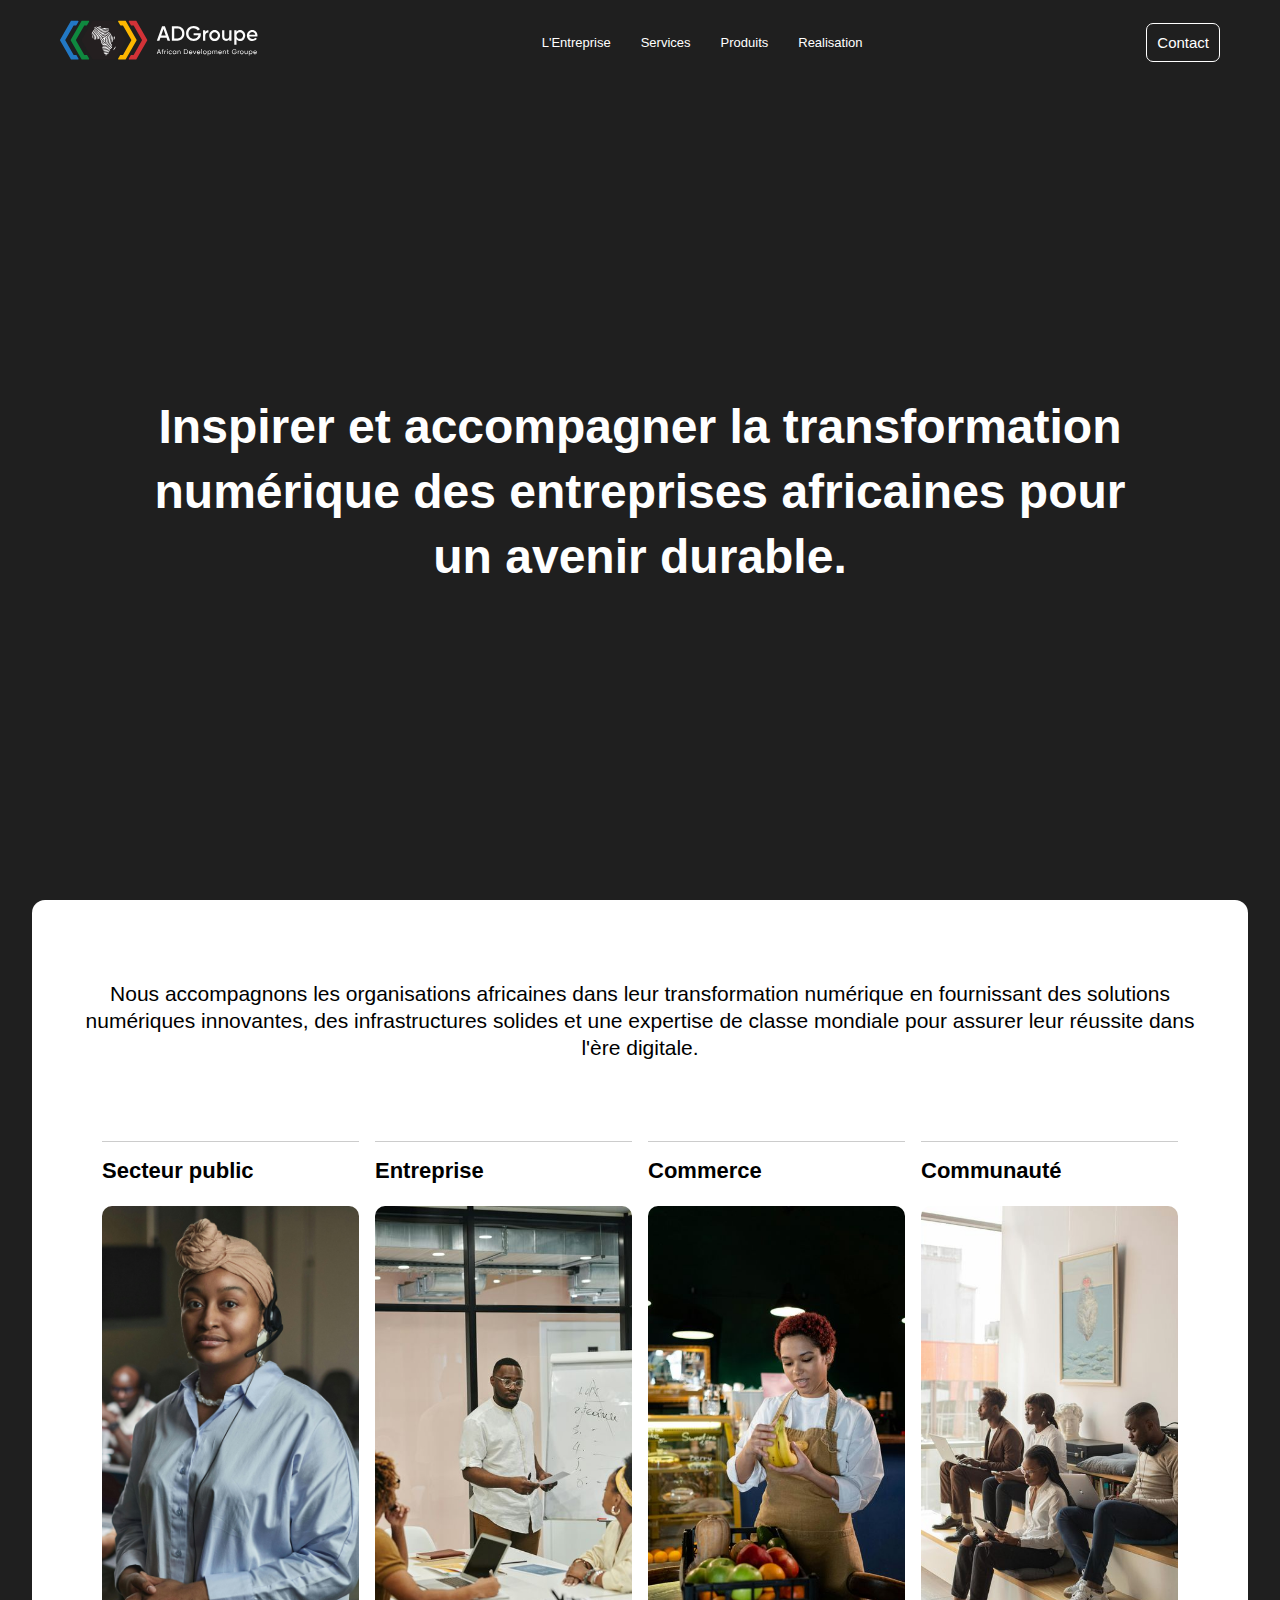
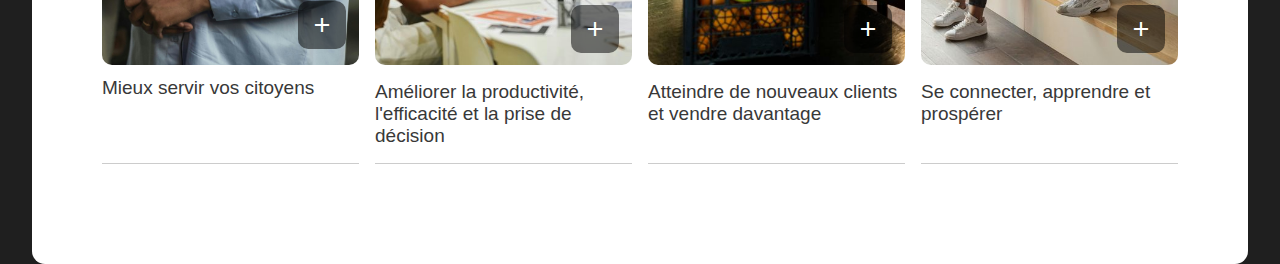
<file: index.html>
<!DOCTYPE html>
<html lang="en">
  <head>
    <meta charset="UTF-8" />
    <meta name="viewport" content="width=device-width, initial-scale=1.0" />
    <link rel="stylesheet" href="styles/style_home.css" />
    <link
      rel="stylesheet"
      href="https://fonts.googleapis.com/css2?family=Material+Symbols+Outlined:opsz,wght,FILL,GRAD@20..48,100..700,0..1,-50..200&icon_names=add"
    />
    <title>Adgroupe</title>
  </head>

  <body>
    <header>
      <nav class="nav_header_home">
        <a href="/"><img src="images/logo.svg" alt="adgroupe_logo" /></a>
        <div class="nav_list">
          <a href="enteprise.html"> L'Entreprise </a>
          <a href="service.html"> Services </a>
          <a href="produit.html"> Produits </a>
          <a href="realisation.html"> Realisation </a>
        </div>

        <a href="#" class="nav_header_contact">Contact</a>
      </nav>
    </header>
    <main>
      <section class="section_h1">
        <h1>
          Inspirer et accompagner la transformation numérique des entreprises
          africaines pour un avenir durable.
        </h1>
      </section>
      <section class="section_container_first_info">
        <h2>
          Nous accompagnons les organisations africaines dans leur
          transformation numérique en fournissant des solutions numériques
          innovantes, des infrastructures solides et une expertise de classe
          mondiale pour assurer leur réussite dans l'ère digitale.
        </h2>
        <div class="parend-grid">
          <a href="#">
            <h3 class="image_title">Secteur public</h3>
            <div class="img_parent">
              <div alt="" class="first_image"></div>
              <div class="foat-plus">
                <span class="material-symbols-outlined"> add </span>
              </div>
            </div>
            <p class="image_info_down">Mieux servir vos citoyens</p>
          </a>
          <a href="#">
            <h3 class="image_title">Entreprise</h3>
            <div class="img_parent">
              <img src="images/im_2.jpg" alt="" />
              <div class="foat-plus">
                <span class="material-symbols-outlined"> add </span>
              </div>
            </div>
            <p class="image_info_down">
              Améliorer la productivité, l'efficacité et la prise de décision
            </p>
          </a>
          <a href="#">
            <h3 class="image_title">Commerce</h3>
            <div class="img_parent">
              <img src="images/im_3.jpg" alt="" />
              <div class="foat-plus">
                <span class="material-symbols-outlined"> add </span>
              </div>
            </div>
            <p class="image_info_down">
              Atteindre de nouveaux clients et vendre davantage
            </p>
          </a>
          <a href="#">
            <h3 class="image_title">Communauté</h3>
            <div class="img_parent">
              <img src="images/im_4.jpg" alt="" />
              <div class="foat-plus">
                <span class="material-symbols-outlined"> add </span>
              </div>
            </div>
            <p class="image_info_down">Se connecter, apprendre et prospérer</p>
          </a>
        </div>
      </section>
    </main>
  </body>
</html>
</file>
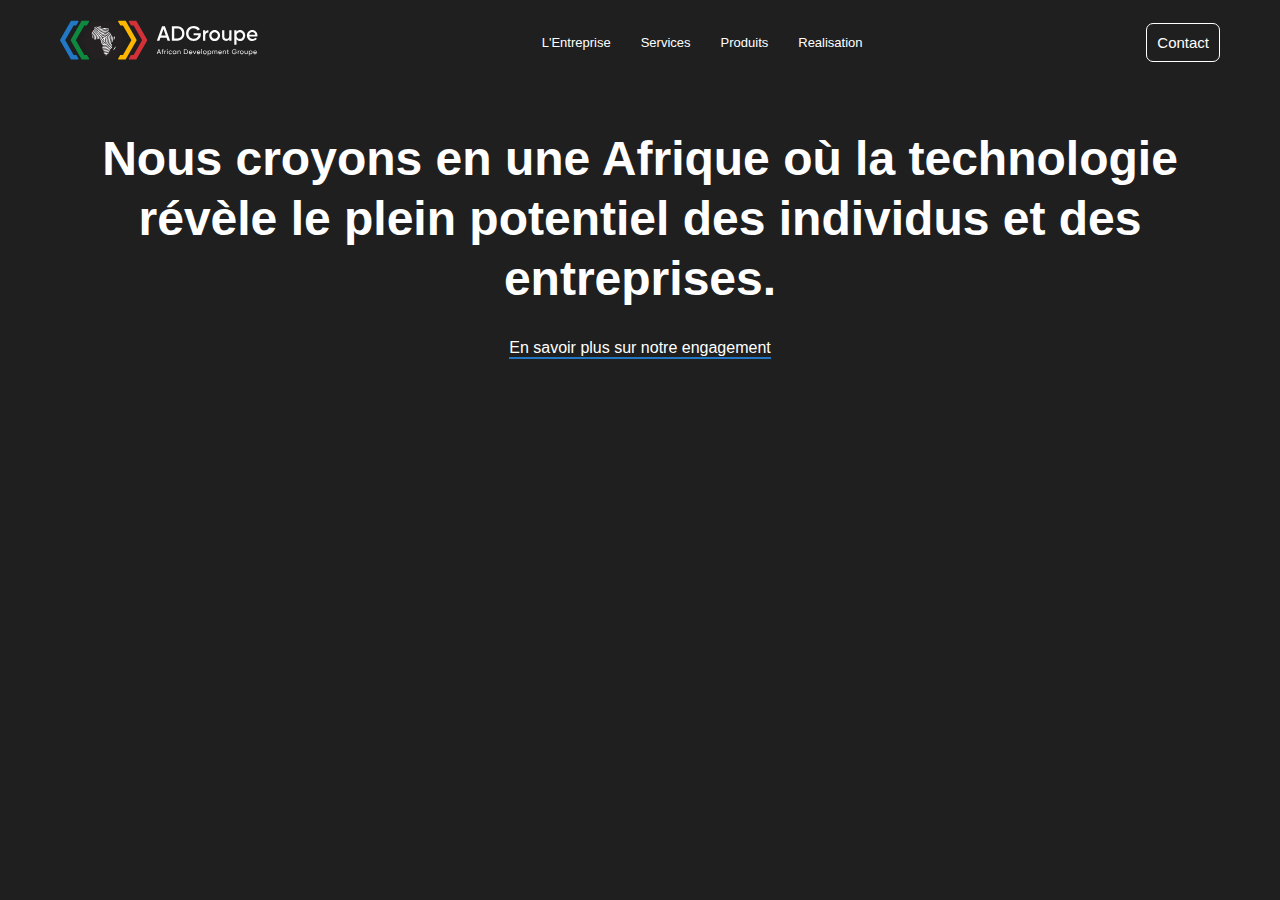
<file: enteprise.html>
<!DOCTYPE html>
<html lang="en">

<head>
    <meta charset="UTF-8">
    <meta name="viewport" content="width=device-width, initial-scale=1.0">
    <link rel="stylesheet" href="styles/style_Entreprise.css">
    <title>Company</title>
</head>

<body>
    <header>
        <nav class="nav_header_home">
            <a href="/"><img src="images/logo.svg" alt="adgroupe_logo"></a>
            <div class="nav_list">
                <a href="enteprise.html">
                    L'Entreprise
                </a>
                <a href="service.html">
                    Services
                </a>
                <a href="produit.html">
                    Produits
                </a>
                <a href="realisation.html">
                    Realisation
                </a>

            </div>

            <a href="#" class="nav_header_contact">Contact</a>
        </nav>
    </header>
    <main>
        <section>
            <h1>
                Nous croyons en une Afrique où la technologie révèle le plein potentiel des individus et des
                entreprises.
            </h1>
            <a href=""> En savoir plus sur notre engagement</a>
        </section>
    </main>
</body>

</html>
</file>
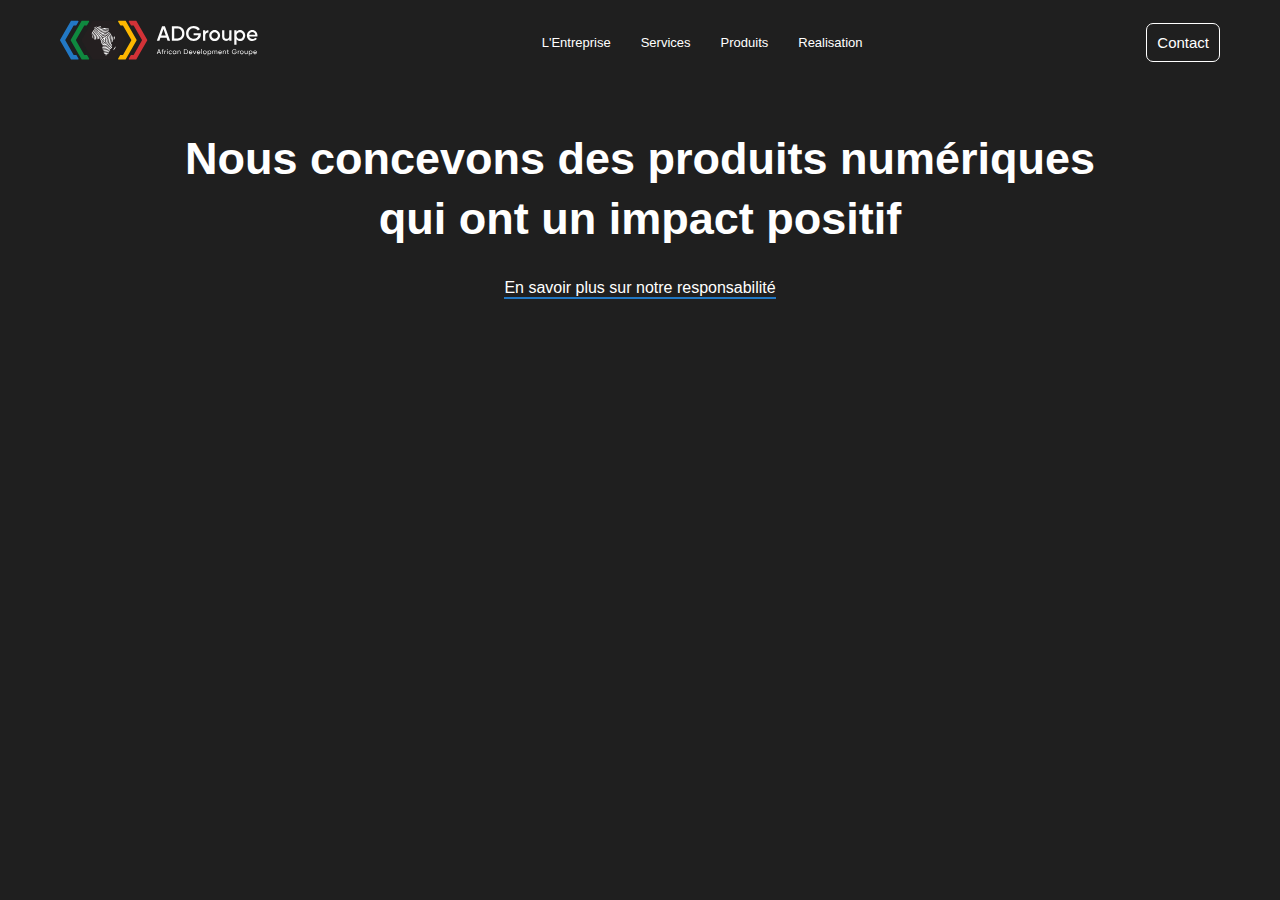
<file: produit.html>
<!DOCTYPE html>
<html lang="en">

<head>
    <meta charset="UTF-8">
    <meta name="viewport" content="width=device-width, initial-scale=1.0">
    <link rel="stylesheet" href="styles/style_produit.css">
    <title>Produits</title>
</head>

<body>
    <header>
        <nav class="nav_header_home">
            <a href="/"><img src="images/logo.svg" alt="adgroupe_logo"></a>
            <div class="nav_list">
                <a href="enteprise.html">
                    L'Entreprise
                </a>
                <a href="service.html">
                    Services
                </a>
                <a href="#">
                    Produits
                </a>
                <a href="realisation.html">
                    Realisation
                </a>

            </div>

            <a href="#" class="nav_header_contact">Contact</a>
        </nav>
    </header>
    <main>
        <section>
            <h1>
                Nous concevons des produits numériques qui ont un impact positif
            </h1>
            <a href="#">En savoir plus sur notre responsabilité</a>
        </section>
    </main>
</body>

</html>
</file>
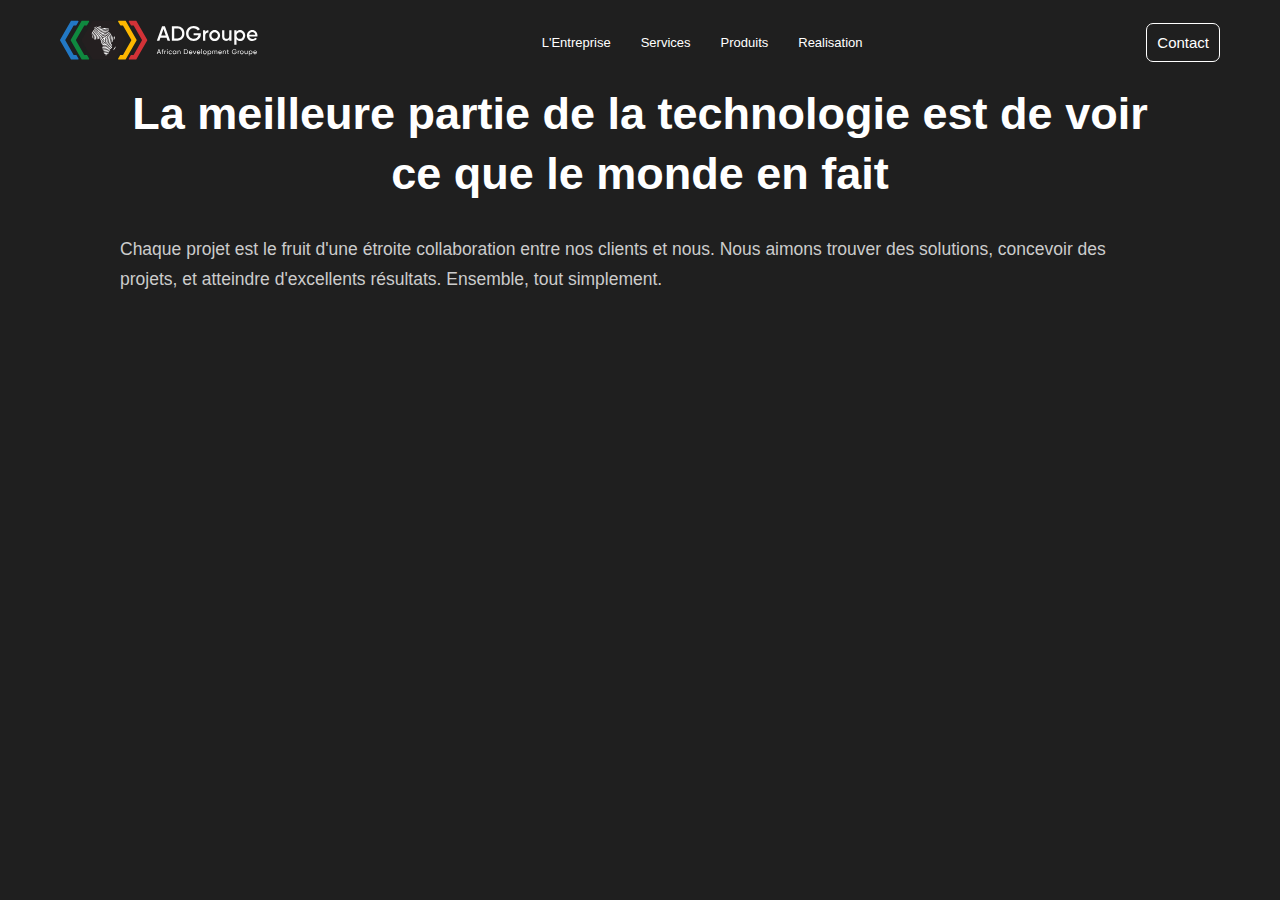
<file: realisation.html>
<!DOCTYPE html>
<html lang="en">

<head>
    <meta charset="UTF-8">
    <meta name="viewport" content="width=device-width, initial-scale=1.0">
    <link rel="stylesheet" href="styles/style_realisation.css">
    <title>Realisations</title>
</head>

<body>
    <header>
        <nav class="nav_header_home">
            <a href="/"><img src="images/logo.svg" alt="adgroupe_logo"></a>
            <div class="nav_list">
                <a href="enteprise.html">
                    L'Entreprise
                </a>
                <a href="service.html">
                    Services
                </a>
                <a href="produit.html">
                    Produits
                </a>
                <a href="realisation.html">
                    Realisation
                </a>

            </div>

            <a href="#" class="nav_header_contact">Contact</a>
        </nav>
    </header>
    <main>
        <section>
            <h1>
                La meilleure partie de la technologie est de voir ce que le monde en fait
            </h1>
            <div>

                Chaque projet est le fruit d'une étroite collaboration entre nos clients et nous. Nous aimons trouver
                des solutions, concevoir des projets, et atteindre d'excellents résultats. Ensemble, tout simplement.

            </div>
        </section>
    </main>
</body>

</html>
</file>
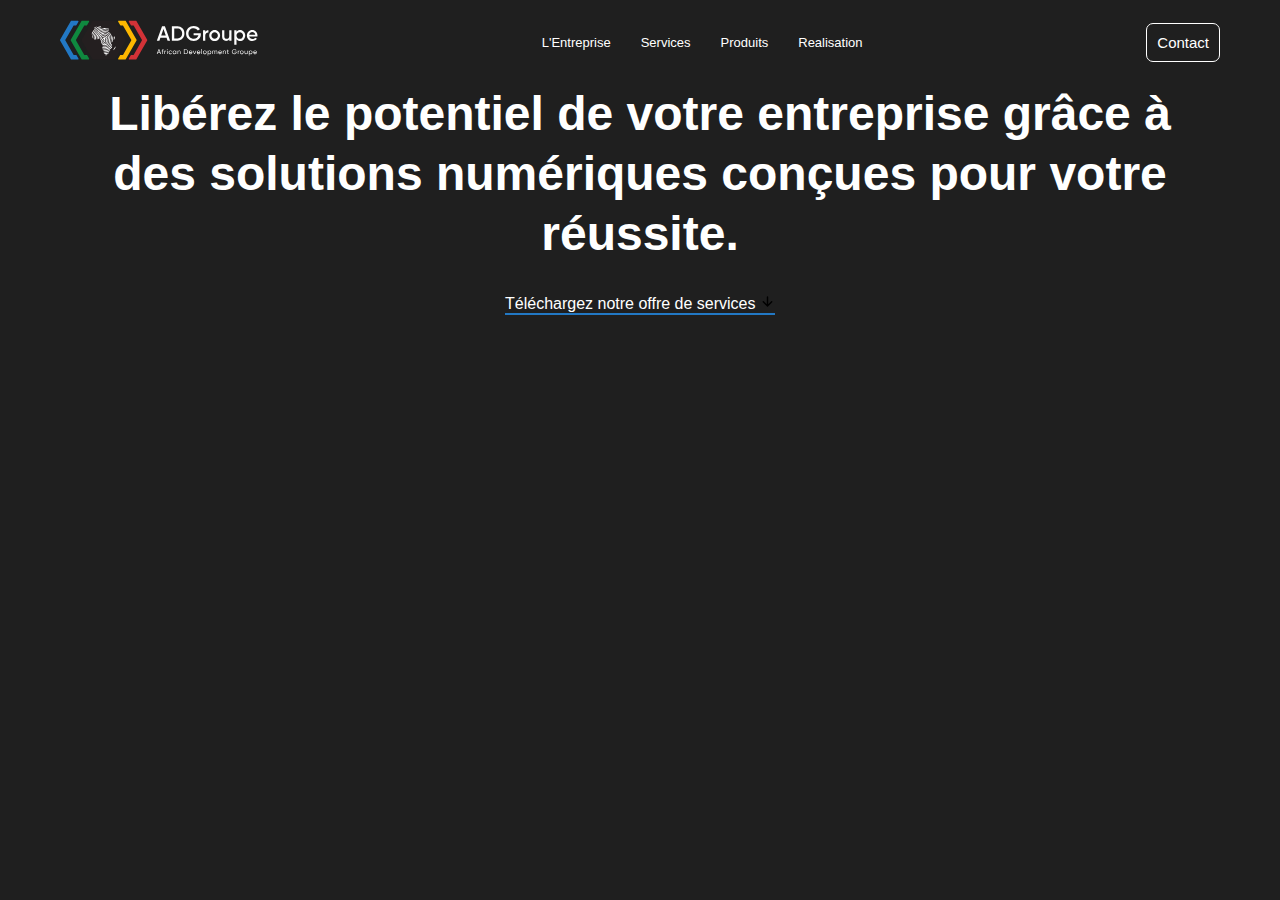
<file: service.html>
<!DOCTYPE html>
<html lang="en">

<head>
    <meta charset="UTF-8">
    <meta name="viewport" content="width=device-width, initial-scale=1.0">
    <link rel="stylesheet" href="styles/style_service.css">
    <title>Services</title>
</head>

<body>
    <header>
        <nav class="nav_header_home">
            <a href="/"><img src="images/logo.svg" alt="adgroupe_logo"></a>
            <div class="nav_list">
                <a href="enteprise.html">
                    L'Entreprise
                </a>
                <a href="#">
                    Services
                </a>
                <a href="produit.html">
                    Produits
                </a>
                <a href="realisation.html">
                    Realisation
                </a>

            </div>

            <a href="#" class="nav_header_contact">Contact</a>
        </nav>
    </header>
    <main>
        <section>
            <h1>
                Libérez le potentiel de votre entreprise grâce à des solutions numériques conçues pour votre réussite.
            </h1>
            <a href="">Téléchargez notre offre de services <img src="images/icon.svg" alt="" style="width: 15px;"></a>
        </section>
    </main>
</body>

</html>
</file>
<file: styles/style_home.css>
* {
  margin: 0;
  padding: 0;
  font-family: Arial, Helvetica, sans-serif;
  box-sizing: border-box;
}

:root {
  --bodyColor: #1f1f1f;
  --textWhite: #ffffff;
  --textGray: #383838;
  --textBlack: black;
  --backgroundWhite: #ffffff;
  --borderWhite: #ffffff;
}

body {
  background-color: var(--bodyColor);
}

.nav_header_home {
  display: flex;
  justify-content: space-between;
  align-items: center;
  padding: 20px 60px;
}

.nav_list {
  display: flex;
  column-gap: 30px;
}

.nav_list a {
  color: var(--textWhite);
  font-size: 13px;
  text-decoration: none;
}

.nav_header_contact {
  color: var(--textWhite);
  text-decoration: none;
  font-size: 15px;
  border: 1px solid var(--borderWhite);
  padding: 10px;
  border-radius: 7px;
}

.section_h1 {
  height: calc(100vh - 84.2px);
  display: flex;
  justify-content: center;
  align-items: center;
  padding: 0 120px;
}

.section_h1 h1 {
  color: var(--textWhite);
  text-align: center;
  font-size: 48px;
  line-height: 65px;
  position: relative;
  animation: myfirst 1s ease-in;
  animation-direction: normal;
}

@keyframes myfirst {
  0% {
    top: 150px;
  }

  100% {
    top: 0px;
  }
}

.section_container_first_info {
  background-color: var(--backgroundWhite);
  padding-top: 80px;
  margin: 0 32px;
  border-radius: 13px;
}

.section_container_first_info h2 {
  text-align: center;
  font-weight: normal;
  padding: 0 50px 80px 50px;
  line-height: 27px;
  font-size: 21px;
}

.parend-grid {
  padding: 0 70px 100px 70px;
  display: grid;
  grid-template-columns: repeat(4, minmax(0, 1fr));
  column-gap: 16px;
}

.section_container_first_info a {
  color: var(--textBlack);
  text-decoration: none;
  border-top: 1px solid #ccc;
  border-bottom: 1px solid #ccc;
  /* TODO Eviter la repetitions de border top et bottom*/
  padding: 16px 0;
}

.img_parent {
  position: relative;
}

.foat-plus {
  position: absolute;
  bottom: 16px;
  right: 13px;
  background-color: rgba(0, 0, 0, 0.515);
  height: 48px;
  width: 48px;
  display: flex;
  justify-content: center;
  align-items: center;
  border-radius: 10px;
}

.material-symbols-outlined {
  color: white;
}

.first_image {
  background-image: url("/images/im11.png");
  height: 51vh;
  background-size: cover;
  background-position: center top;
}

.image_title {
  font-weight: 600;
  font-size: 22px;
  padding-bottom: 22px;
}

.image_info_down {
  font-size: 19px;
  color: var(--textGray);
  padding-top: 12px;
  font-weight: 100;
}

.section_container_first_info a img,
.section_container_first_info a .first_image {
  width: 100%;
  height: 51vh;
  object-fit: cover;
  object-position: center;
  border-radius: 10px;
}
</file>
<file: styles/style_Entreprise.css>
* {
    margin: 0;
    padding: 0;
    font-family: Arial, Helvetica, sans-serif;
    box-sizing: border-box;

}

body {
    background-color: #1f1f1f;
}

.nav_header_home {
    display: flex;
    justify-content: space-between;
    align-items: center;
    padding: 20px 60px;
}

.nav_list {
    display: flex;
    column-gap: 30px;
}

.nav_list a {
    color: white;
    font-size: 13px;
    text-decoration: none;

}

.nav_header_contact {
    color: white;
    text-decoration: none;
    font-size: 15px;
    border: 1px solid white;
    padding: 10px;
    border-radius: 7px;
}

section {
    margin-top: 45px;
    padding: 0 60px;
    display: flex;
    flex-direction: column;
    justify-content: center;
    align-items: center;
    row-gap: 30px;
}

section h1 {
    text-align: center;
    color: white;
    font-size: 48px;
    line-height: 60px;
    position: relative;
    animation: myfirst 1;
    animation-duration: 0.9s;
    animation-direction: reverse;
    animation-fill-mode: forwards;
}

@keyframes myfirst {
    from {
        top: 0px;
    }

    to {
        top: 50px;
        color: #1f1f1f;
        background-color: #1f1f1f;
    }
}

section a {
    text-decoration: none;
    color: white;
    font-size: 16px;
    border-bottom: 2px solid #2278c4;
    position: relative;
    animation: myfirsta 1s 1;
    animation-direction: reverse;
    animation-fill-mode: forwards;
}

@keyframes myfirsta {
    from {
        top: 0px;
    }

    to {
        top: 30px;
        color: #1f1f1f;
        background-color: #1f1f1f;
    }
}
</file>
<file: styles/style_produit.css>
* {
    margin: 0;
    padding: 0;
    font-family: Arial, Helvetica, sans-serif;
    box-sizing: border-box;

}

body {
    background-color: #1f1f1f;
}

.nav_header_home {
    display: flex;
    justify-content: space-between;
    align-items: center;
    padding: 20px 60px;
}

.nav_list {
    display: flex;
    column-gap: 30px;
}

.nav_list a {
    color: white;
    font-size: 13px;
    text-decoration: none;

}

.nav_header_contact {
    color: white;
    text-decoration: none;
    font-size: 15px;
    border: 1px solid white;
    padding: 10px;
    border-radius: 7px;
}

section {
    margin-top: 45px;
    padding: 0 150px;
    display: flex;
    flex-direction: column;
    justify-content: center;
    align-items: center;
    row-gap: 30px;

}

section h1 {
    text-align: center;
    color: white;
    font-size: 45px;
    line-height: 60px;
}

section a {
    text-decoration: none;
    color: white;
    font-size: 16px;
    border-bottom: 2px solid #2278c4;

}
</file>
<file: styles/style_realisation.css>
* {
    margin: 0;
    padding: 0;
    font-family: Arial, Helvetica, sans-serif;
    box-sizing: border-box;

}

body {
    background-color: #1f1f1f;
}

.nav_header_home {
    display: flex;
    justify-content: space-between;
    align-items: center;
    padding: 20px 60px;
}

.nav_list {
    display: flex;
    column-gap: 30px;
}

.nav_list a {
    color: white;
    font-size: 13px;
    text-decoration: none;

}

.nav_header_contact {
    color: white;
    text-decoration: none;
    font-size: 15px;
    border: 1px solid white;
    padding: 10px;
    border-radius: 7px;
}

section {
    /* margin-top: 20px; */
    padding: 0 120px;
    display: flex;
    flex-direction: column;
    justify-content: center;
    align-items: center;
    row-gap: 30px;

}

section h1 {
    text-align: center;
    color: white;
    font-size: 45px;
    line-height: 60px;
}

section div {
    text-decoration: none;
    color: #ccc;
    font-size: 17.5px;
    line-height: 30px;
}
</file>
<file: styles/style_service.css>
* {
    margin: 0;
    padding: 0;
    font-family: Arial, Helvetica, sans-serif;
    box-sizing: border-box;

}

body {
    background-color: #1f1f1f;
}

.nav_header_home {
    display: flex;
    justify-content: space-between;
    align-items: center;
    padding: 20px 60px;
}

.nav_list {
    display: flex;
    column-gap: 30px;
}

.nav_list a {
    color: white;
    font-size: 13px;
    text-decoration: none;

}

.nav_header_contact {
    color: white;
    text-decoration: none;
    font-size: 15px;
    border: 1px solid white;
    padding: 10px;
    border-radius: 7px;
}

section {
    /* margin-top: 45px; */
    padding: 0 70px;
    display: flex;
    flex-direction: column;
    justify-content: center;
    align-items: center;
    row-gap: 30px;

}

section h1 {
    text-align: center;
    color: white;
    font-size: 48px;
    line-height: 60px;
}

section a {
    text-decoration: none;
    color: white;
    font-size: 16px;
    border-bottom: 2px solid #2278c4;

}
</file>
